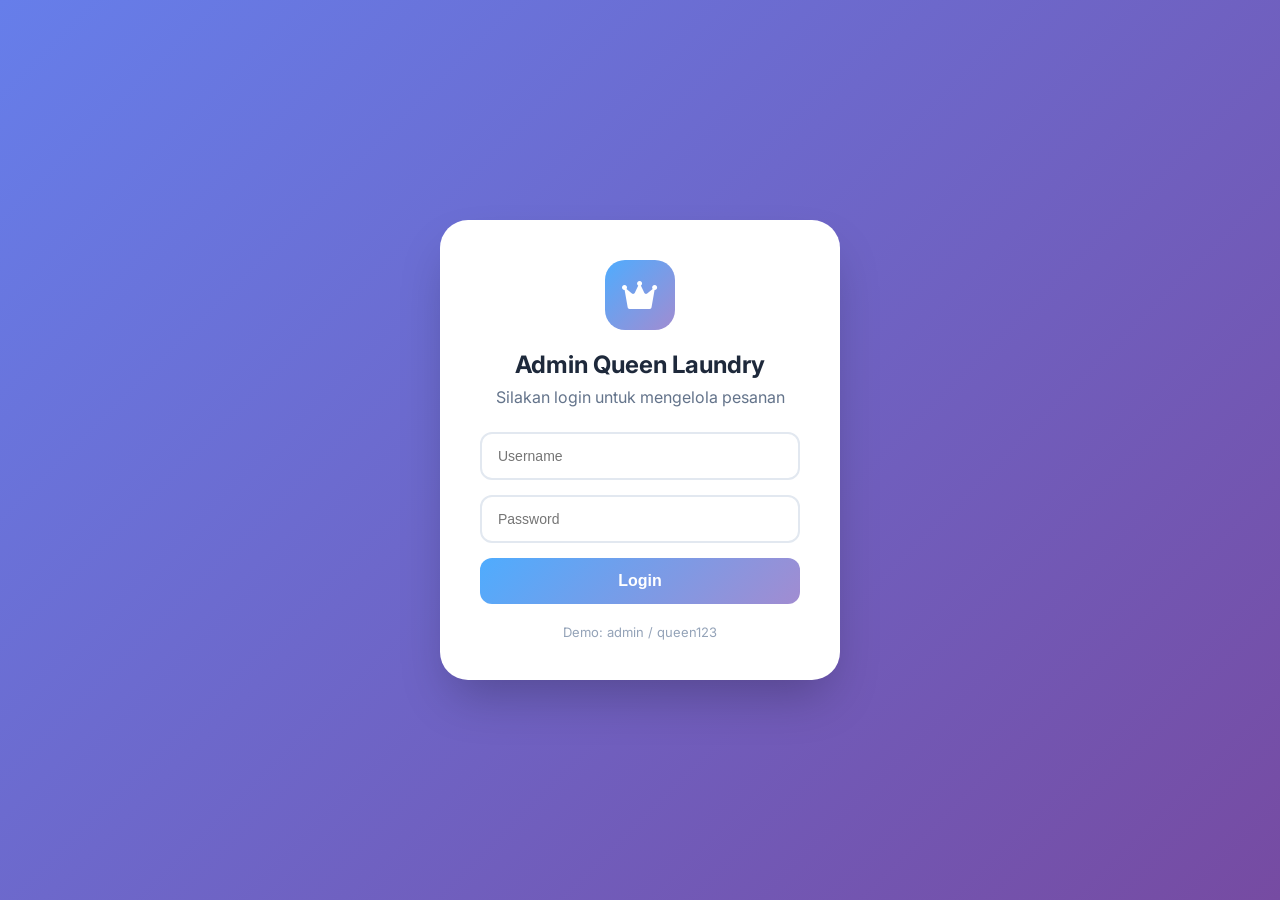
<file: admin.html>
<!DOCTYPE html>
<html lang="id">
<head>
    <meta charset="UTF-8">
    <meta name="viewport" content="width=device-width, initial-scale=1.0">
    <title>Admin Dashboard | Queen Laundry</title>
    <link href="https://fonts.googleapis.com/css2?family=Inter:opsz,wght@14..32,300;400;500;600;700;800&display=swap" rel="stylesheet">
    <link rel="stylesheet" href="https://cdnjs.cloudflare.com/ajax/libs/font-awesome/6.0.0-beta3/css/all.min.css">
    <link rel="stylesheet" href="admin.css">
</head>
<body>
    <!-- Login Page -->
    <div class="login-page" id="loginPage">
        <div class="login-card">
            <div class="login-icon"><i class="fas fa-crown"></i></div>
            <h2>Admin Queen Laundry</h2>
            <p>Silakan login untuk mengelola pesanan</p>
            <input type="text" id="loginUser" placeholder="Username">
            <input type="password" id="loginPass" placeholder="Password">
            <button id="loginBtn">Login</button>
            <div class="demo">Demo: admin / queen123</div>
        </div>
    </div>

    <!-- Dashboard -->
    <div class="dashboard" id="dashboard" style="display: none;">
        <div class="sidebar">
            <div class="sidebar-header">
                <i class="fas fa-crown"></i>
                <h3>Queen Laundry</h3>
                <p>Admin Panel</p>
            </div>
            <div class="sidebar-menu">
                <button class="menu-item active" data-tab="dashboard"><i class="fas fa-chart-line"></i> Dashboard</button>
                <button class="menu-item" data-tab="orders"><i class="fas fa-box"></i> Daftar Order</button>
                <button class="menu-item" data-tab="add"><i class="fas fa-plus"></i> Tambah Order</button>
            </div>
            <button id="logoutBtn" class="logout-btn"><i class="fas fa-sign-out-alt"></i> Logout</button>
        </div>

        <div class="main-content">
            <div class="top-bar">
                <h1 id="pageTitle">Dashboard</h1>
                <div class="date" id="currentDate"></div>
            </div>

            <!-- Dashboard Tab -->
            <div id="dashboardTab" class="tab active">
                <div class="stats">
                    <div class="stat-card"><div class="stat-icon purple"><i class="fas fa-box"></i></div><div class="stat-detail"><h3 id="totalOrders">0</h3><p>Total Order</p></div></div>
                    <div class="stat-card"><div class="stat-icon yellow"><i class="fas fa-clock"></i></div><div class="stat-detail"><h3 id="antriCount">0</h3><p>Antri</p></div></div>
                    <div class="stat-card"><div class="stat-icon blue"><i class="fas fa-washing-machine"></i></div><div class="stat-detail"><h3 id="diprosesCount">0</h3><p>Diproses</p></div></div>
                    <div class="stat-card"><div class="stat-icon green"><i class="fas fa-check"></i></div><div class="stat-detail"><h3 id="selesaiCount">0</h3><p>Selesai</p></div></div>
                </div>
                <div class="recent"><h3>Order Terbaru</h3><table><thead><tr><th>ID</th><th>Customer</th><th>Layanan</th><th>Berat</th><th>Total</th><th>Status</th><th>Tanggal</th></tr></thead><tbody id="recentOrders"></tbody></table></div>
            </div>

            <!-- Orders Tab -->
            <div id="ordersTab" class="tab">
                <div class="search-bar">
                    <input type="text" id="searchInput" placeholder="Cari ID atau Nama...">
                    <select id="statusFilter"><option value="all">Semua Status</option><option value="Antri">Antri</option><option value="Diproses">Diproses</option><option value="Selesai">Selesai</option></select>
                    <button id="refreshBtn"><i class="fas fa-sync-alt"></i></button>
                </div>
                <div class="table-wrapper">
                    <table><thead><tr><th>ID</th><th>Nama</th><th>No. HP</th><th>Layanan</th><th>Berat</th><th>Total</th><th>Status</th><th>Pembayaran</th><th>Aksi</th></tr></thead>
                    <tbody id="allOrders"></tbody></table>
                </div>
            </div>

            <!-- Add Order Tab -->
            <div id="addTab" class="tab">
                <div class="form-card">
                    <h3>Tambah Order Baru</h3>
                    <div class="form-row">
                        <div class="form-group"><label>ID Laundry</label><input type="text" id="newId" placeholder="Contoh: QL-001"></div>
                        <div class="form-group"><label>Nama Customer</label><input type="text" id="newName" placeholder="Nama lengkap"></div>
                        <div class="form-group"><label>No. Telepon</label><input type="text" id="newPhone" placeholder="Contoh: 08123456789"></div>
                    </div>
                    <div class="form-row">
                        <div class="form-group"><label>Layanan</label><select id="newService"><option value="Cuci Kering">Cuci Kering (Rp8.000/kg)</option><option value="Cuci Setrika" selected>Cuci Setrika (Rp11.000/kg)</option><option value="Express 4 Jam">Express 4 Jam (Rp18.000/kg)</option></select></div>
                        <div class="form-group"><label>Berat (kg)</label><input type="number" id="newWeight" placeholder="Contoh: 5" step="0.5"></div>
                    </div>
                    <div class="form-row">
                        <div class="form-group"><label>Status</label><select id="newStatus"><option value="Antri">Antri</option><option value="Diproses">Diproses</option><option value="Selesai">Selesai</option></select></div>
                        <div class="form-group"><label>Status Pembayaran</label><select id="newPayment"><option value="Belum Lunas">Belum Lunas</option><option value="Lunas">Lunas</option></select></div>
                    </div>
                    <div class="form-group"><label>Catatan (opsional)</label><textarea id="newNote" rows="3" placeholder="Contoh: Pakai pewangi lavender, hati-hati dengan baju batik..."></textarea></div>
                    <div class="total-preview" id="totalPreview">Total: Rp 0</div>
                    <button id="submitOrder">Simpan Order</button>
                </div>
            </div>
        </div>
    </div>

    <script src="admin.js"></script>
</body>
</html>
</file>
<file: admin.css>
/* admin.css - Dashboard Admin Queen Laundry */

* {
    margin: 0;
    padding: 0;
    box-sizing: border-box;
}

body {
    font-family: 'Inter', sans-serif;
    background: linear-gradient(135deg, #667eea 0%, #764ba2 100%);
    min-height: 100vh;
    overflow-x: hidden;
}

/* ========== LOGIN PAGE ========== */
.login-page {
    min-height: 100vh;
    display: flex;
    align-items: center;
    justify-content: center;
    padding: 20px;
}

.login-card {
    background: white;
    border-radius: 28px;
    padding: 40px;
    width: 100%;
    max-width: 400px;
    text-align: center;
    box-shadow: 0 25px 50px -12px rgba(0,0,0,0.25);
    animation: fadeInUp 0.5s ease;
}

@keyframes fadeInUp {
    from {
        opacity: 0;
        transform: translateY(30px);
    }
    to {
        opacity: 1;
        transform: translateY(0);
    }
}

.login-icon {
    width: 70px;
    height: 70px;
    background: linear-gradient(135deg, #4facfe, #a18cd1);
    border-radius: 20px;
    display: flex;
    align-items: center;
    justify-content: center;
    margin: 0 auto 20px;
}

.login-icon i {
    font-size: 32px;
    color: white;
}

.login-card h2 {
    font-size: 24px;
    color: #1e293b;
    margin-bottom: 8px;
}

.login-card p {
    color: #64748b;
    margin-bottom: 25px;
}

.login-card input {
    width: 100%;
    padding: 14px 16px;
    border: 2px solid #e2e8f0;
    border-radius: 12px;
    margin-bottom: 15px;
    font-size: 14px;
    transition: all 0.3s;
}

.login-card input:focus {
    outline: none;
    border-color: #4facfe;
    box-shadow: 0 0 0 3px rgba(79,172,254,0.1);
}

.login-card button {
    width: 100%;
    background: linear-gradient(135deg, #4facfe, #a18cd1);
    border: none;
    padding: 14px;
    border-radius: 12px;
    color: white;
    font-weight: 600;
    font-size: 16px;
    cursor: pointer;
    transition: all 0.3s;
}

.login-card button:hover {
    transform: translateY(-2px);
    box-shadow: 0 10px 20px rgba(79,172,254,0.3);
}

.demo {
    margin-top: 20px;
    font-size: 13px;
    color: #94a3b8;
}

.demo span {
    background: #f1f5f9;
    padding: 2px 8px;
    border-radius: 20px;
    font-family: monospace;
}

/* ========== DASHBOARD LAYOUT ========== */
.dashboard {
    display: flex;
    min-height: 100vh;
}

/* Sidebar */
.sidebar {
    width: 280px;
    background: linear-gradient(180deg, #1e293b 0%, #0f172a 100%);
    color: white;
    display: flex;
    flex-direction: column;
    position: fixed;
    height: 100vh;
    overflow-y: auto;
    transition: all 0.3s;
    z-index: 100;
}

.sidebar-header {
    padding: 32px 24px;
    text-align: center;
    border-bottom: 1px solid rgba(255,255,255,0.1);
}

.sidebar-header i {
    font-size: 48px;
    color: #4facfe;
    margin-bottom: 12px;
}

.sidebar-header h3 {
    font-size: 20px;
    margin-bottom: 5px;
}

.sidebar-header p {
    font-size: 12px;
    opacity: 0.7;
}

.sidebar-menu {
    flex: 1;
    padding: 24px 16px;
}

.menu-item {
    width: 100%;
    background: transparent;
    border: none;
    padding: 12px 16px;
    text-align: left;
    color: #cbd5e1;
    font-size: 14px;
    cursor: pointer;
    border-radius: 12px;
    margin-bottom: 8px;
    display: flex;
    align-items: center;
    gap: 12px;
    transition: all 0.3s;
}

.menu-item i {
    width: 20px;
    font-size: 18px;
}

.menu-item:hover {
    background: rgba(255,255,255,0.1);
    color: white;
}

.menu-item.active {
    background: linear-gradient(90deg, #4facfe, #a18cd1);
    color: white;
}

.logout-btn {
    margin: 20px;
    background: rgba(239,68,68,0.2);
    border: 1px solid rgba(239,68,68,0.3);
    padding: 12px;
    border-radius: 12px;
    color: #f87171;
    cursor: pointer;
    display: flex;
    align-items: center;
    justify-content: center;
    gap: 8px;
    font-weight: 600;
    transition: all 0.3s;
}

.logout-btn:hover {
    background: #ef4444;
    color: white;
    border-color: #ef4444;
}

/* Main Content */
.main-content {
    flex: 1;
    margin-left: 280px;
    padding: 24px 32px;
}

.top-bar {
    display: flex;
    justify-content: space-between;
    align-items: center;
    margin-bottom: 30px;
    padding-bottom: 20px;
    border-bottom: 1px solid #e2e8f0;
}

.top-bar h1 {
    font-size: 28px;
    color: #1e293b;
}

.date {
    background: white;
    padding: 8px 20px;
    border-radius: 40px;
    font-size: 14px;
    box-shadow: 0 2px 8px rgba(0,0,0,0.05);
    color: #475569;
}

.date i {
    color: #4facfe;
    margin-right: 8px;
}

/* Stats Cards */
.stats {
    display: grid;
    grid-template-columns: repeat(auto-fit, minmax(240px, 1fr));
    gap: 24px;
    margin-bottom: 32px;
}

.stat-card {
    background: white;
    border-radius: 20px;
    padding: 20px;
    display: flex;
    align-items: center;
    gap: 16px;
    box-shadow: 0 2px 8px rgba(0,0,0,0.05);
    transition: all 0.3s;
}

.stat-card:hover {
    transform: translateY(-4px);
    box-shadow: 0 12px 24px rgba(0,0,0,0.1);
}

.stat-icon {
    width: 55px;
    height: 55px;
    border-radius: 16px;
    display: flex;
    align-items: center;
    justify-content: center;
}

.stat-icon i {
    font-size: 24px;
    color: white;
}

.stat-icon.purple { background: linear-gradient(135deg, #667eea, #764ba2); }
.stat-icon.yellow { background: linear-gradient(135deg, #f59e0b, #ef4444); }
.stat-icon.blue { background: linear-gradient(135deg, #3b82f6, #4facfe); }
.stat-icon.green { background: linear-gradient(135deg, #10b981, #059669); }

.stat-detail h3 {
    font-size: 28px;
    font-weight: 800;
    color: #1e293b;
}

.stat-detail p {
    color: #64748b;
    font-size: 13px;
}

/* Recent Orders Table */
.recent {
    background: white;
    border-radius: 20px;
    padding: 24px;
    box-shadow: 0 2px 8px rgba(0,0,0,0.05);
}

.recent h3 {
    margin-bottom: 20px;
    color: #1e293b;
    display: flex;
    align-items: center;
    gap: 8px;
}

.recent h3 i {
    color: #4facfe;
}

/* Tables */
.table-wrapper {
    overflow-x: auto;
}

table {
    width: 100%;
    border-collapse: collapse;
}

th {
    text-align: left;
    padding: 12px 16px;
    background: #f8fafc;
    color: #475569;
    font-weight: 600;
    font-size: 12px;
    text-transform: uppercase;
    letter-spacing: 0.5px;
}

td {
    padding: 14px 16px;
    border-bottom: 1px solid #e2e8f0;
    color: #334155;
    font-size: 14px;
}

tr:hover td {
    background: #f8fafc;
}

.empty {
    text-align: center;
    color: #94a3b8;
    padding: 48px !important;
}

/* Status Badges */
.status-badge {
    display: inline-block;
    padding: 4px 12px;
    border-radius: 40px;
    font-size: 12px;
    font-weight: 600;
}

.status-antri { background: #fef3c7; color: #d97706; }
.status-diproses { background: #dbeafe; color: #2563eb; }
.status-selesai { background: #dcfce7; color: #16a34a; }

/* Search & Filter Bar */
.search-bar {
    display: flex;
    gap: 12px;
    margin-bottom: 24px;
    flex-wrap: wrap;
}

.search-bar input {
    flex: 1;
    padding: 12px 16px;
    border: 2px solid #e2e8f0;
    border-radius: 12px;
    font-size: 14px;
    transition: all 0.3s;
}

.search-bar input:focus {
    outline: none;
    border-color: #4facfe;
    box-shadow: 0 0 0 3px rgba(79,172,254,0.1);
}

.search-bar select {
    padding: 12px 16px;
    border: 2px solid #e2e8f0;
    border-radius: 12px;
    background: white;
    font-size: 14px;
    cursor: pointer;
}

.search-bar button {
    background: #4facfe;
    border: none;
    padding: 12px 20px;
    border-radius: 12px;
    color: white;
    cursor: pointer;
    transition: all 0.3s;
}

.search-bar button:hover {
    background: #3b8bdb;
    transform: scale(1.02);
}

/* Status Select & Delete Button */
.status-select, .payment-select {
    padding: 6px 12px;
    border-radius: 40px;
    border: 1px solid #e2e8f0;
    background: white;
    font-family: 'Inter', sans-serif;
    font-size: 12px;
    cursor: pointer;
    transition: all 0.3s;
}

.status-select:hover, .payment-select:hover {
    border-color: #4facfe;
}

.delete-btn {
    background: #fee2e2;
    border: none;
    padding: 6px 14px;
    border-radius: 40px;
    color: #dc2626;
    font-weight: 600;
    font-size: 12px;
    cursor: pointer;
    transition: all 0.3s;
}

.delete-btn:hover {
    background: #dc2626;
    color: white;
}

/* Form Add Order */
.form-card {
    background: white;
    border-radius: 24px;
    padding: 32px;
    max-width: 700px;
    margin: 0 auto;
    box-shadow: 0 10px 30px rgba(0,0,0,0.08);
}

.form-card h3 {
    margin-bottom: 24px;
    color: #1e293b;
    display: flex;
    align-items: center;
    gap: 10px;
}

.form-card h3 i {
    color: #4facfe;
}

.form-row {
    display: grid;
    grid-template-columns: repeat(auto-fit, minmax(250px, 1fr));
    gap: 20px;
    margin-bottom: 20px;
}

.form-group {
    margin-bottom: 20px;
}

.form-group label {
    display: block;
    margin-bottom: 8px;
    font-weight: 500;
    color: #334155;
    font-size: 14px;
}

.form-group label i {
    color: #4facfe;
    margin-right: 6px;
}

.form-group input,
.form-group select,
.form-group textarea {
    width: 100%;
    padding: 12px 16px;
    border: 2px solid #e2e8f0;
    border-radius: 12px;
    font-size: 14px;
    font-family: 'Inter', sans-serif;
    transition: all 0.3s;
}

.form-group input:focus,
.form-group select:focus,
.form-group textarea:focus {
    outline: none;
    border-color: #4facfe;
    box-shadow: 0 0 0 3px rgba(79,172,254,0.1);
}

.form-group textarea {
    resize: vertical;
}

.total-preview {
    background: linear-gradient(135deg, #4facfe10, #a18cd110);
    padding: 15px 20px;
    border-radius: 12px;
    text-align: center;
    font-weight: 700;
    font-size: 20px;
    color: #4facfe;
    margin: 20px 0;
}

.form-card button {
    width: 100%;
    background: linear-gradient(135deg, #4facfe, #a18cd1);
    border: none;
    padding: 14px;
    border-radius: 12px;
    color: white;
    font-weight: 600;
    font-size: 16px;
    cursor: pointer;
    transition: all 0.3s;
}

.form-card button:hover {
    transform: translateY(-2px);
    box-shadow: 0 10px 20px rgba(79,172,254,0.3);
}

/* Tab Content */
.tab {
    display: none;
    animation: fadeIn 0.3s ease;
}

.tab.active {
    display: block;
}

@keyframes fadeIn {
    from { opacity: 0; transform: translateY(10px); }
    to { opacity: 1; transform: translateY(0); }
}

/* Responsive */
@media (max-width: 1024px) {
    .sidebar {
        width: 260px;
    }
    .main-content {
        margin-left: 260px;
        padding: 20px;
    }
}

@media (max-width: 768px) {
    .sidebar {
        transform: translateX(-100%);
        position: fixed;
        z-index: 1000;
    }
    .sidebar.active {
        transform: translateX(0);
    }
    .main-content {
        margin-left: 0;
        padding: 16px;
    }
    .stats {
        grid-template-columns: 1fr;
    }
    .search-bar {
        flex-direction: column;
    }
    .form-row {
        grid-template-columns: 1fr;
    }
    .top-bar {
        flex-direction: column;
        gap: 12px;
        text-align: center;
    }
    th, td {
        padding: 8px 10px;
        font-size: 12px;
    }
}

@media (max-width: 480px) {
    .stat-card {
        flex-direction: column;
        text-align: center;
    }
    .recent {
        padding: 16px;
    }
    .form-card {
        padding: 20px;
    }
}

/* Scrollbar Styling */
::-webkit-scrollbar {
    width: 8px;
    height: 8px;
}

::-webkit-scrollbar-track {
    background: #f1f5f9;
    border-radius: 10px;
}

::-webkit-scrollbar-thumb {
    background: linear-gradient(135deg, #4facfe, #a18cd1);
    border-radius: 10px;
}

::-webkit-scrollbar-thumb:hover {
    background: #3b8bdb;
}
</file>
